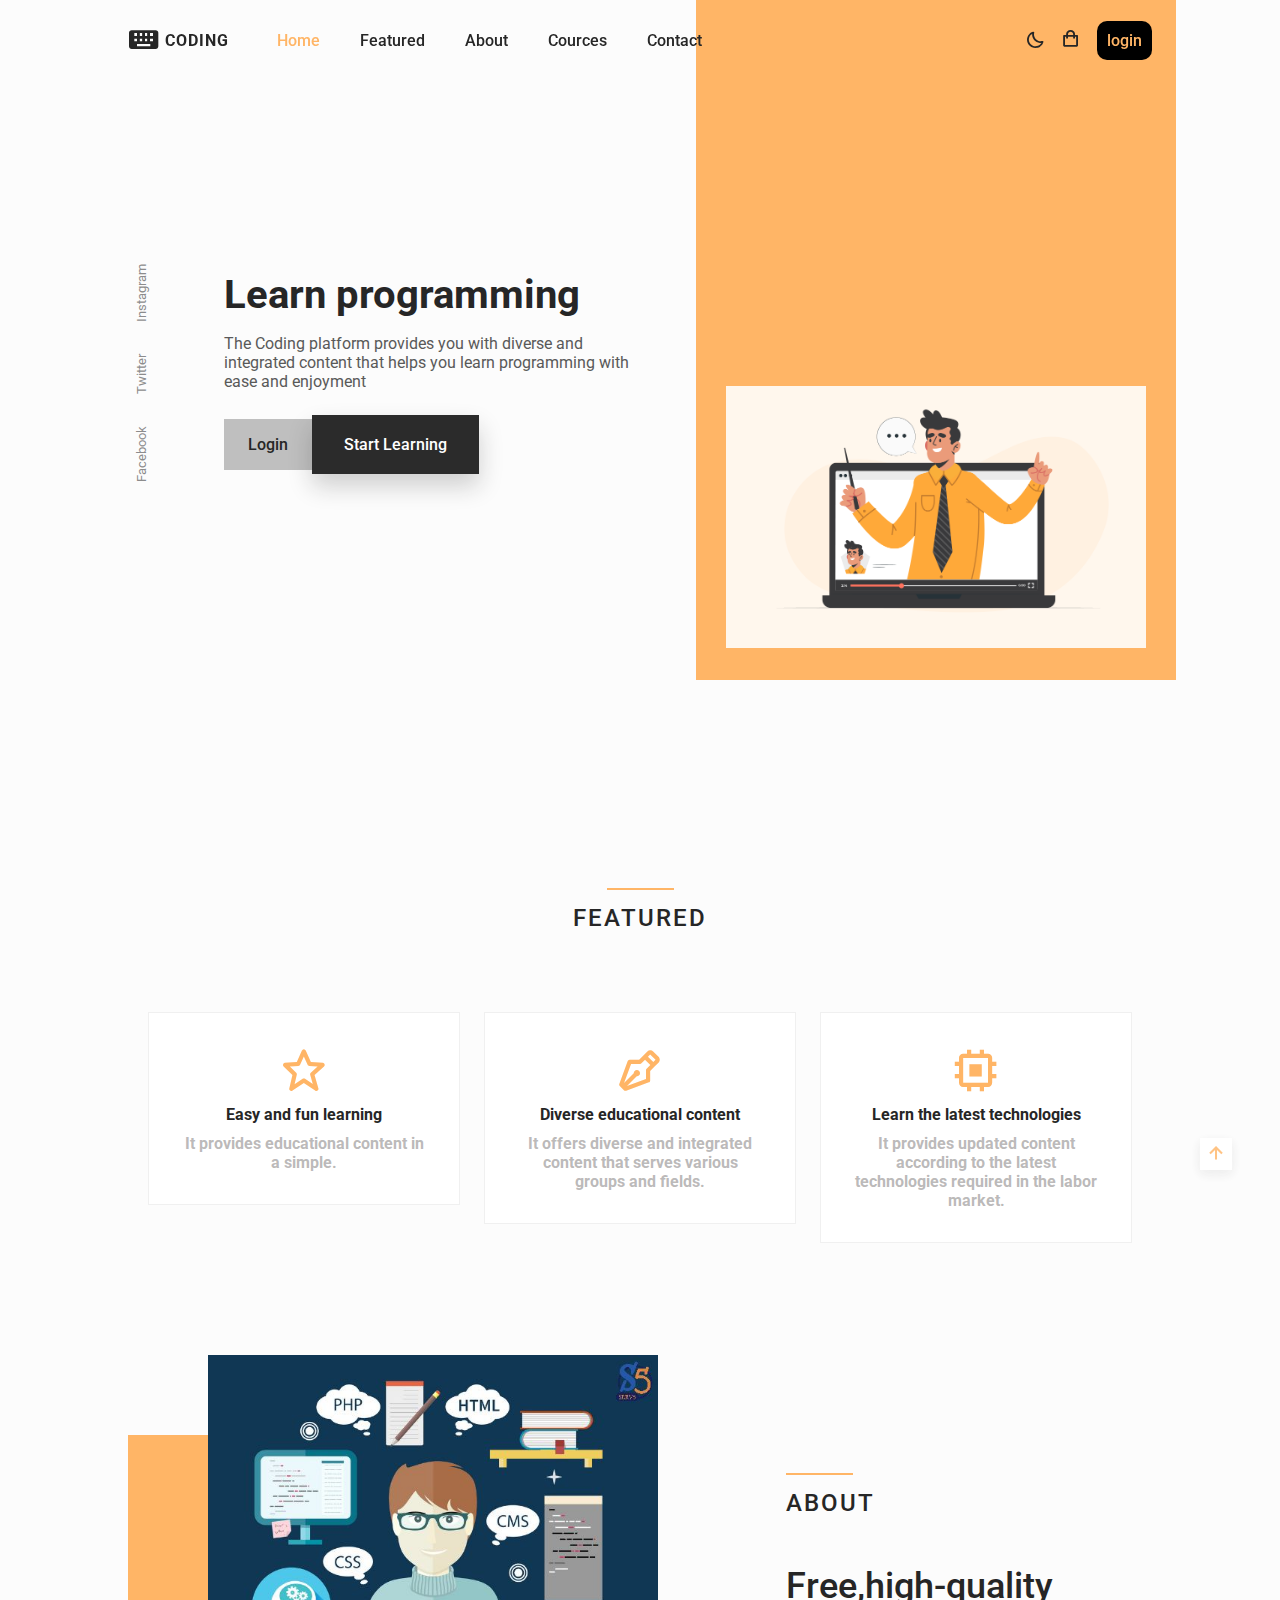
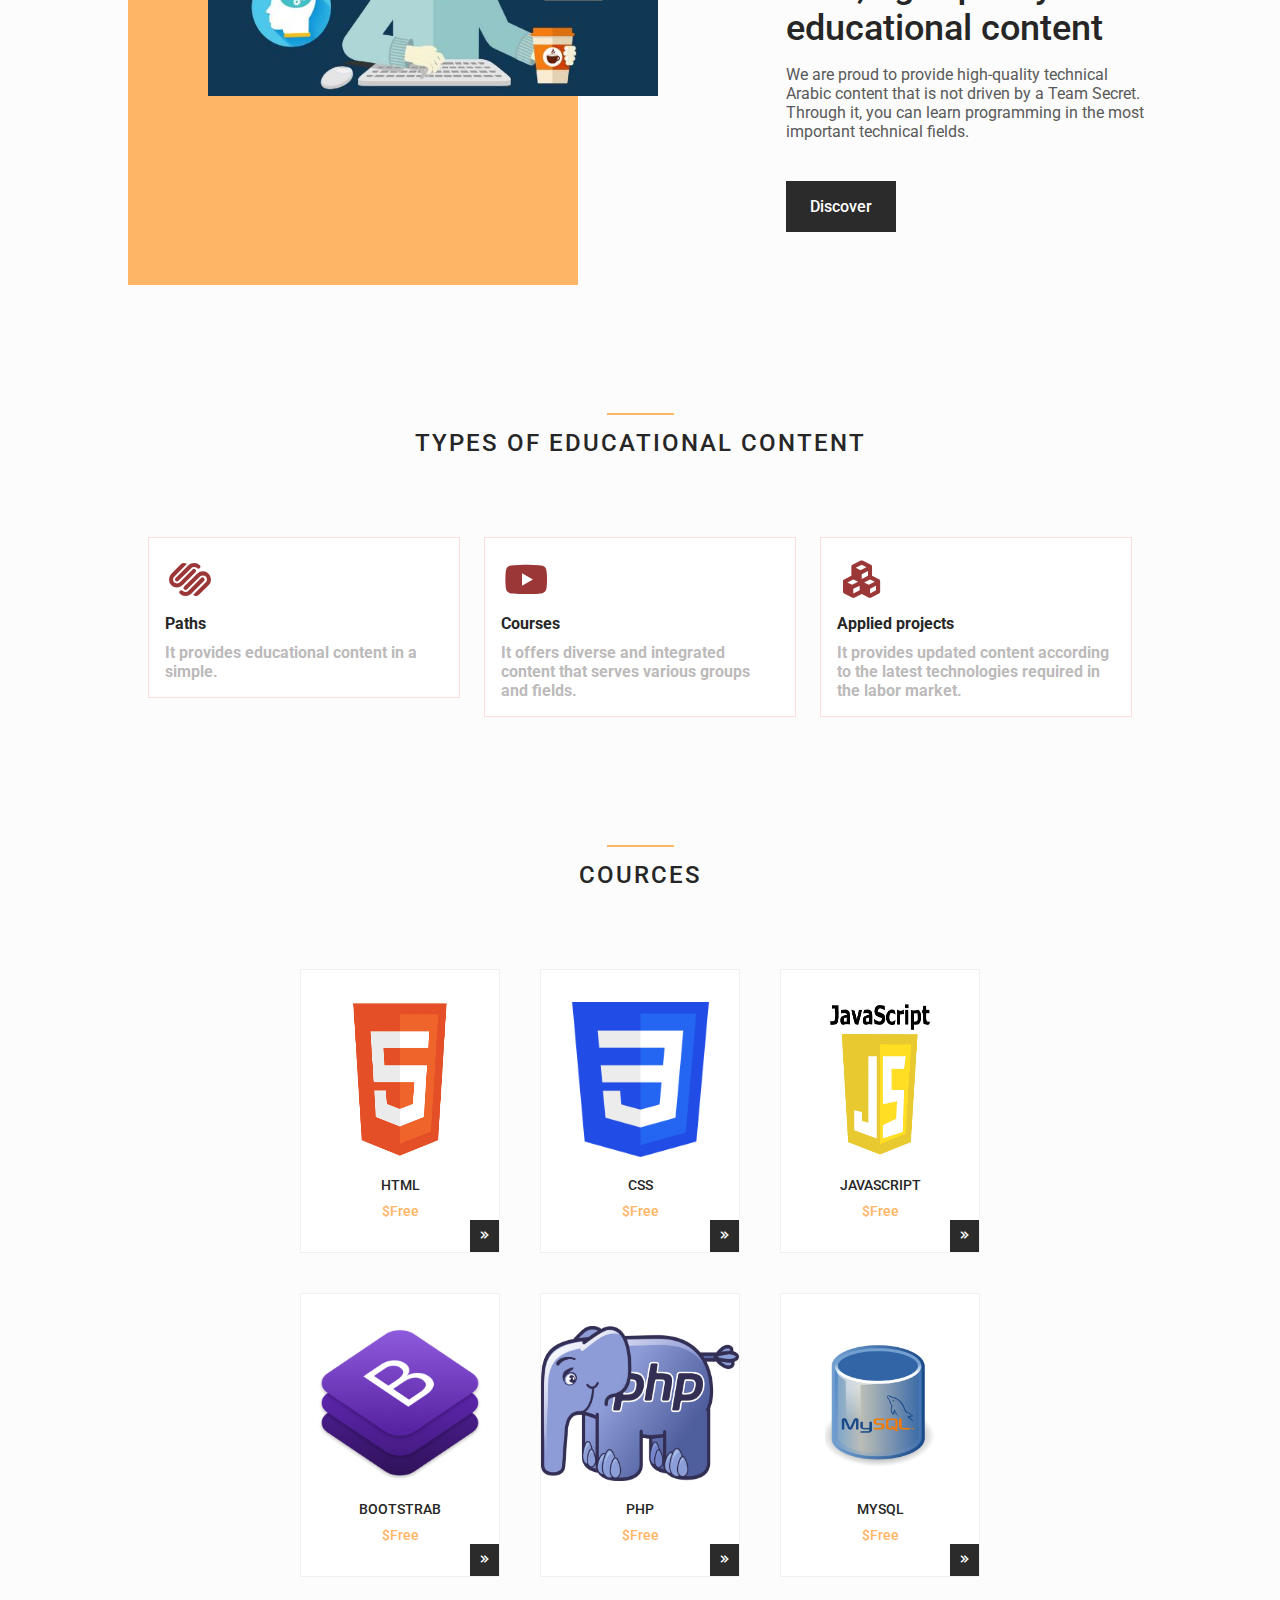
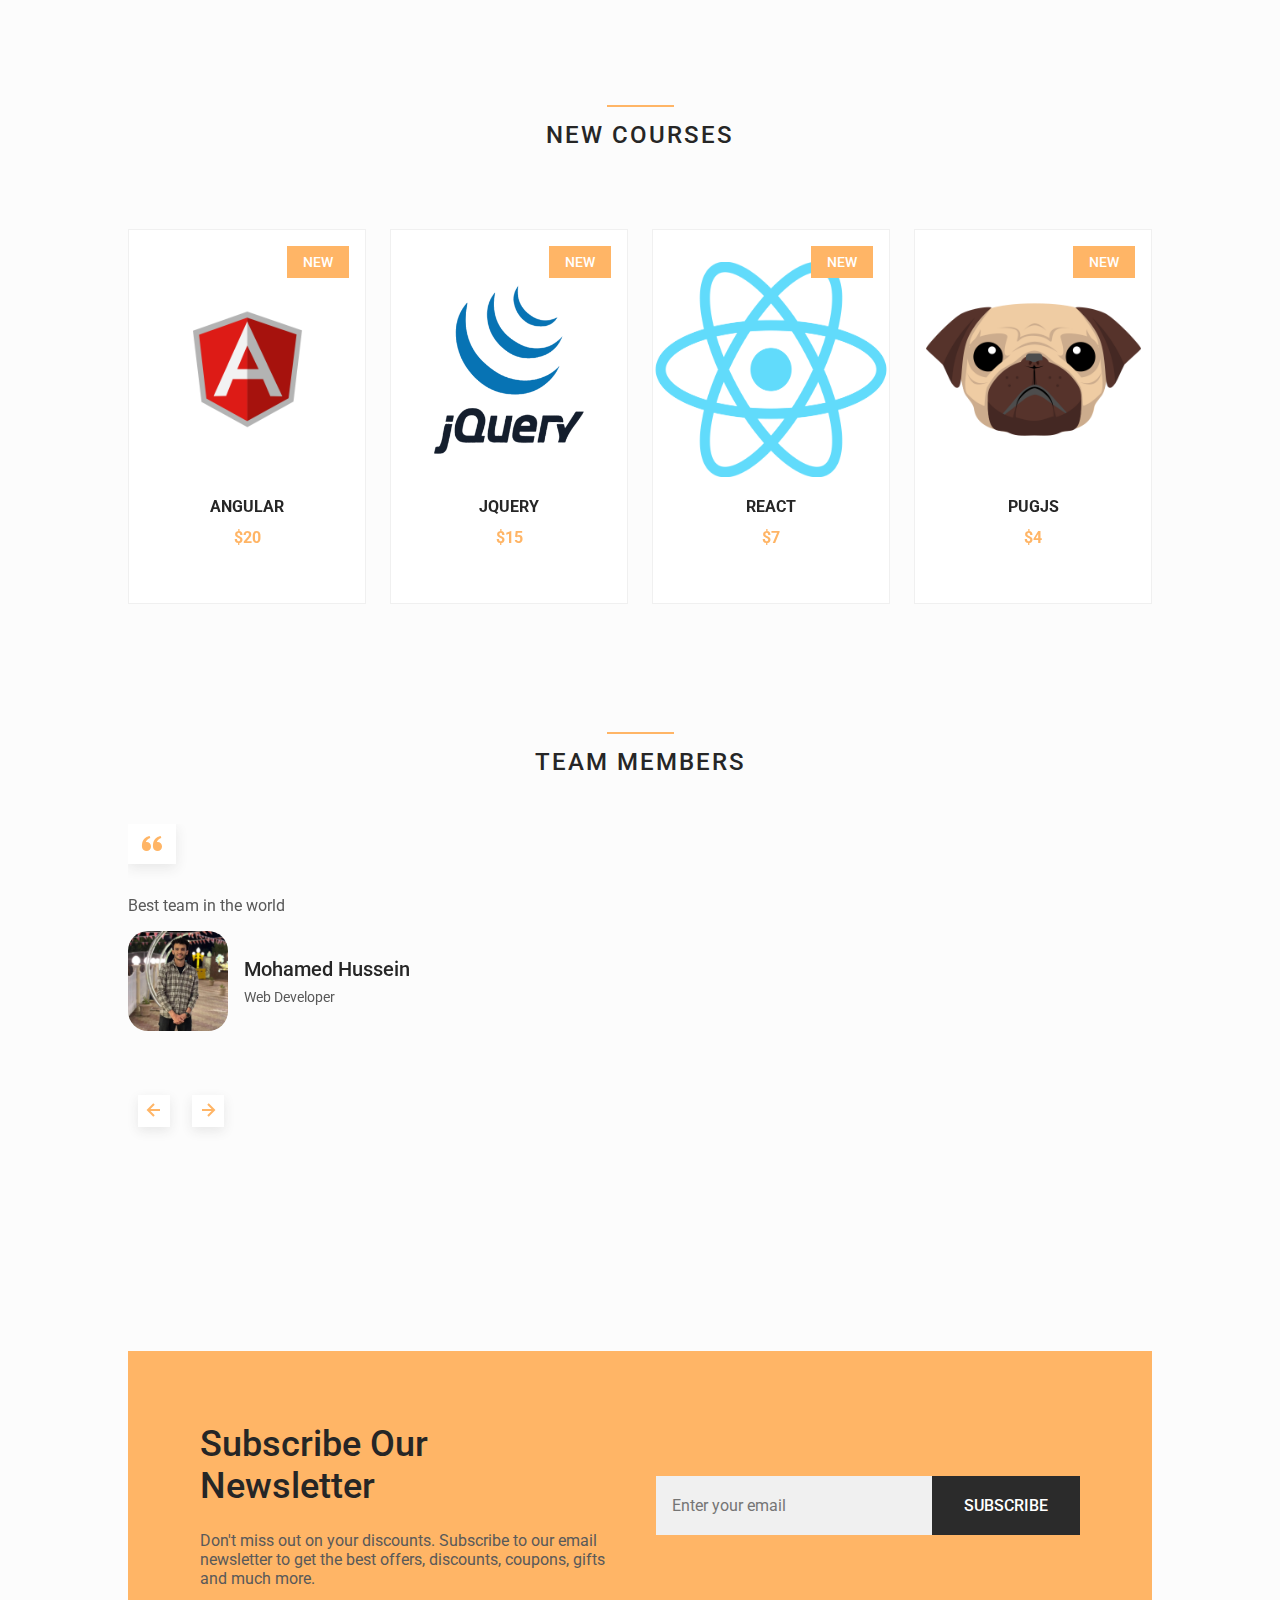
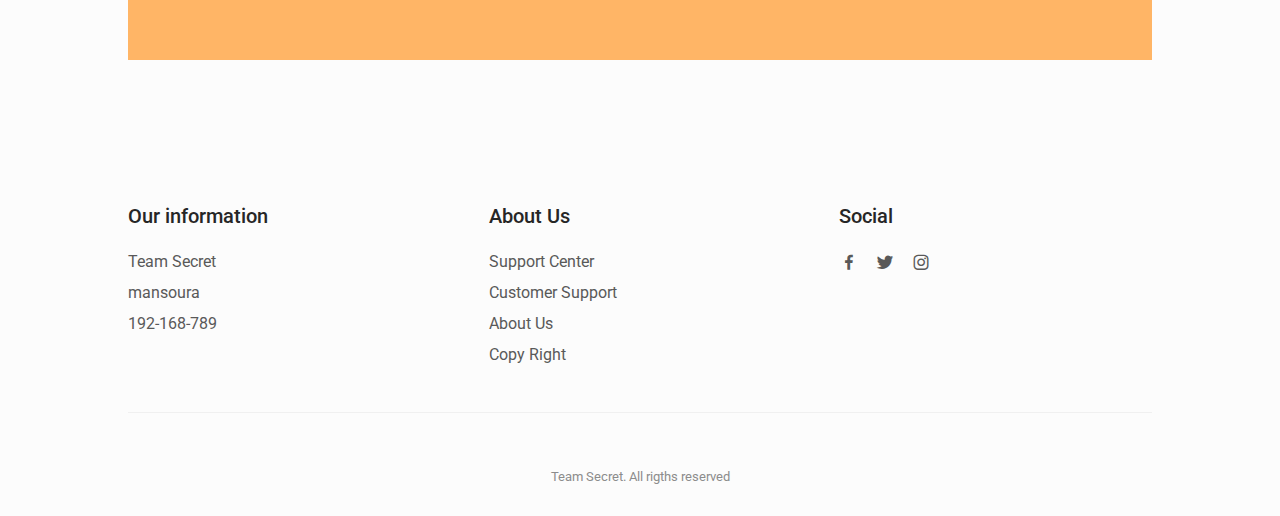
<file: index.html>
<!DOCTYPE html>
    <html lang="en">
    <head>
        <meta charset="UTF-8">
        <meta name="viewport" content="width=device-width, initial-scale=1.0">

        <!--=============== FAVICON ===============-->
        <link rel="shortcut icon" href="assets/img/logo.png" type="image/x-icon">

        <!--=============== BOXICONS ===============-->
        <link rel="stylesheet" href="https://cdn.jsdelivr.net/npm/boxicons@latest/css/boxicons.min.css">

        <!--=============== SWIPER CSS ===============--> 
        <link rel="stylesheet" href="assets/css/swiper-bundle.min.css">

        <!--=============== CSS ===============-->
        <link rel="stylesheet" href="assets/css/styles.css">

        <title>Coding</title>
    </head>
    <body>
        <!--==================== HEADER ====================-->
        <header class="header" id="header">
            <nav class="nav container">
                <a href="#" class="nav__logo">
                    <i class='bx bxs-keyboard nav__logo-icon'></i> Coding
                </a>

                <div class="nav__menu" id="nav-menu">
                    <ul class="nav__list">
                        <li class="nav__item">
                            <a href="#home" class="nav__link active-link">Home</a>
                        </li>
                        <li class="nav__item">
                            <a href="#featured" class="nav__link">Featured</a>
                        </li>
                        <li class="nav__item">
                            <a href="#about" class="nav__link">About</a>
                        </li>
                        <li class="nav__item">
                            <a href="#course" class="nav__link">Cources</a>
                        </li>
                        <li class="nav__item">
                            <a href="#contact" class="nav__link">Contact</a>
                        </li>
                    </ul>

                    <div class="nav__close" id="nav-close">
                        <i class='bx bx-x' ></i>
                    </div>
                </div>

                <div class="nav__btns">
                    <!-- Theme change button -->
                    <i class='bx bx-moon change-theme' id="theme-button"></i>

                    <div class="nav__shop" id="cart-shop">
                        <i class='bx bx-shopping-bag' ></i>
                    </div>
 
                    <div class="nan__login">
                        <a href="pages/index.html">
                            <button class="nav_btn">login</button>
                        </a>                       
                    </div>

                    <div class="nav__toggle" id="nav-toggle">
                        <i class='bx bx-grid-alt' ></i>
                    </div>
                </div>
            </nav>
        </header>

        <!--==================== CART ====================-->
        <div class="cart" id="cart">
            <i class='bx bx-x cart__close' id="cart-close"></i>

            <h2 class="cart__title-center">My Cources</h2>

            <div class="cart__container">
                <article class="cart__card">
                    <div class="cart__box">
                        <img src="assets/img/react.png" alt="" class="cart__img">
                    </div>
                    <div class="cart__details">
                        <h3 class="cart__title">React</h3>
                        <span class="cart__price">$7</span>
                        <div class="cart__amount">
                        </div>
                    </div>
                </article>
                
                <article class="cart__card">
                    <div class="cart__box">
                        <img src="assets/img/angular.png" alt="" class="cart__img">
                    </div>

                    <div class="cart__details">
                        <h3 class="cart__title">Angular</h3>
                        <span class="cart__price">$20</span>
                        <div class="cart__amount">
                        </div>
                    </div>
                </article>

                <article class="cart__card">
                    <div class="cart__box">
                        <img src="assets/img/pugjs.png" alt="" class="cart__img">
                    </div>

                    <div class="cart__details">
                        <h3 class="cart__title">pugjs</h3>
                        <span class="cart__price">$4</span>
                        <div class="cart__amount">
                    </div>
                </article>
            </div>

            <div class="cart__prices">
                <span class="cart__prices-item">3 items</span>
                <span class="cart__prices-total">$31</span>
            </div>
        </div>

        <!--==================== MAIN ====================-->
        <main class="main">
            <!--==================== HOME ====================-->
            <section class="home" id="home">
                <div class="home__container container grid">

                    <div class="home__img-bg">
                        <img src="assets/img/إنشاء-منصة-للتعليم-عن-بعد.png" alt="" class="home__img">
                    </div>
    
                    <div class="home__social">
                        <a href="https://www.facebook.com/" target="_blank" class="home__social-link">
                            Facebook
                        </a>
                        <a href="https://twitter.com/" target="_blank" class="home__social-link">
                            Twitter
                        </a>
                        <a href="https://www.instagram.com/" target="_blank" class="home__social-link">
                            Instagram
                        </a>
                    </div>
    
                    <div class="home__data">
                        <h1 class="home__title">Learn programming
                        </h1>
                        <p class="home__description">
                            The Coding platform provides you with diverse and integrated content that helps you learn programming with ease and enjoyment
                        </p>

                        <div class="home__btns">
                            <a href="pages/index.html" class="button button--gray button--small">
                                Login
                            </a>
                            <button class="button home__button">Start Learning</button>
                        </div>
                    </div>
                </div>
            </section>

            <!--==================== FEATURED ====================-->
            <section class="featured section container" id="featured">
                <h2 class="section__title">
                    Featured
                </h2>

                <div class="featured__container grid">
                    <article class="featured__card">
                        <div class="featured__data">
                            <i class='bx bx-star icon'></i>
                            <h3 class="featured__title">Easy and fun learning</h3>
                            <span class="featured__des">It provides educational content in a simple.
                            </span>
                        </div>
                    </article>
                    <article class="featured__card">
                        <div class="featured__data">
                            <i class='bx bx-pen icon'></i>
                            <h3 class="featured__title">Diverse educational content</h3>
                            <span class="featured__des">It offers diverse and integrated content that serves various groups and fields.
                            </span>
                        </div>
                    </article>
                    <article class="featured__card">
                        <div class="featured__data">
                            <i class='bx bx-chip icon'></i>
                            <h3 class="featured__title">Learn the latest technologies</h3>
                            <span class="featured__des">It provides updated content according to the latest technologies required in the labor market.</span>
                        </div>
                    </article>
                </div>
            </section>

            <!--==================== About ====================-->

            <section class="story section container" id="about">
                <div class="story__container grid">
                    <div class="story__data">
                        <h2 class="section__title story__section-title">
                            About
                        </h2>
    
                        <h1 class="story__title">
                            Free,high-quality educational content
                        </h1>
    
                        <p class="story__description">
                            We are proud to provide high-quality technical Arabic content that is not driven by a Team Secret.
                            Through it, you can learn programming in the most important technical fields.
                        </p>
    
                        <a href="#" class="button button--small">Discover</a>
                    </div>

                    <div class="story__images">
                        <img src="assets/img/about-image.jpg" alt="" class="story__img">
                        <div class="story__square"></div>
                    </div>
                </div>
            </section>

                        <!--==================== Types of cources ====================-->
                        <section class="type section container" id="type">
                            <h2 class="section__title">
                                Types of educational content
                            </h2>
            
                            <div class="type__container grid">
                                <article class="type__card">
                                    <div class="type__data">
                                        <i class='bx bxl-squarespace icon'></i>
                                        <h3 class="type__title">Paths</h3>
                                        <span class="type__des">It provides educational content in a simple.
                                        </span>
                                    </div>
                                </article>
                                <article class="type__card">
                                    <div class="type__data">
                                        <i class='bx bxl-youtube icon'></i>
                                        <h3 class="type__title">Courses</h3>
                                        <span class="type__des">It offers diverse and integrated content that serves various groups and fields.
                                        </span>
                                    </div>
                                </article>
                                <article class="type__card">
                                    <div class="type__data">
                                        <i class='bx bxs-component icon'></i>
                                        <h3 class="type__title">Applied projects</h3>
                                        <span class="type__des">It provides updated content according to the latest technologies required in the labor market.</span>
                                    </div>
                                </article>
                            </div>
                        </section>
            

            <!--==================== cources ====================-->
            <section class="course section container " id="course">
                <h2 class="section__title">
                    Cources
                </h2>

                <div class="course__container grid">
                    <article class="course__card">
                        <img src="assets/img/HTML.png" alt="" class="course__img">
                        <h3 class="course__title">HTML</h3>
                        <span class="course__price">$Free</span>
                        <button class="course__button">
                            <a target="_blank" href="cources.html"><i class='bx bx-chevrons-right'></i></i></a>
                        </button>
                    </article>

                    <article class="course__card">
                        <img src="assets/img/CSS.png" alt="" class="course__img">
                        <h3 class="course__title">CSS</h3>
                        <span class="course__price">$Free</span>
                        <button class="course__button">
                            <a target="_blank" href="cources.html"><i class='bx bx-chevrons-right'></i></i></a>
                        </button>
                    </article>

                    <article class="course__card">
                        <img src="assets/img/js.png" alt="" class="course__img">
                        <h3 class="course__title">javaScript</h3>
                        <span class="course__price">$Free</span>
                        <button class="course__button">
                            <a target="_blank" href="cources.html"><i class='bx bx-chevrons-right'></i></i></a>
                        </button>
                    </article>

                    <article class="course__card">
                        <img src="assets/img/bootstrap.png" alt="" class="course__img">

                        <h3 class="course__title">Bootstrab</h3>
                        <span class="course__price">$Free</span>

                        <button class="course__button">
                            <a target="_blank" href="cources.html"><i class='bx bx-chevrons-right'></i></i></a>
                        </button>
                    </article>

                    <article class="course__card">
                        <img src="assets/img/php.png" alt="" class="course__img">

                        <h3 class="course__title">PHP</h3>
                        <span class="course__price">$Free</span>

                        <button class="course__button">
                            <a target="_blank" href="cources.html"><i class='bx bx-chevrons-right'></i></i></a>
                        </button>
                    </article>

                    <article class="course__card">
                        <img src="assets/img/sql.png" alt="" class="course__img">

                        <h3 class="course__title">MySql</h3>
                        <span class="course__price">$Free</span>

                        <button class="course__button">
                            <a target="_blank" href="cources.html"><i class='bx bx-chevrons-right'></i></i></a>
                        </button>
                    </article>
                </div>
            </section>

            <!--==================== NEW ====================-->
            <section class="new section container" id="new">
                <h2 class="section__title">
                    New courses
                </h2>              
                <div class="new__container">
                    <div class="swiper new-swiper">
                        <div class="swiper-wrapper">
                            
                            <article class="new__card swiper-slide">
                                <span class="new__tag">New</span>       
                                <img src="assets/img/angular.png" alt="" class="new__img">       
                                <div class="new__data">
                                    <h3 class="new__title">Angular</h3>
                                    <span class="new__price">$20</span>
                                </div>        
                                <button class="button new__button">ADD TO CART</button>
                            </article>

                            <article class="new__card swiper-slide">
                                <span class="new__tag">New</span>       
                                <img src="assets/img/jquery.png" alt="" class="new__img">       
                                <div class="new__data">
                                    <h3 class="new__title">jquery</h3>
                                    <span class="new__price">$15</span>
                                </div>       
                                <button class="button new__button">ADD TO CART</button>
                            </article>

                            <article class="new__card swiper-slide">
                                <span class="new__tag">New</span>
                                <img src="assets/img/react.png" alt="" class="new__img">
                                <div class="new__data">
                                    <h3 class="new__title">React</h3>
                                    <span class="new__price">$7</span>
                                </div>
                                <button class="button new__button">ADD TO CART</button>
                            </article>

                            <article class="new__card swiper-slide">
                                <span class="new__tag">New</span>
                                <img src="assets/img/pugjs.png" alt="" class="new__img">
                                <div class="new__data">
                                    <h3 class="new__title">pugjs</h3>
                                    <span class="new__price">$4</span>
                                </div>
                                <button class="button new__button">ADD TO CART</button>
                            </article>  

                        </div>
                    </div>
                </div>
            </section>

                        <!--==================== team member ====================-->
                        <section class="testimonial section container">
                            <h2 class="section__title">
                                Team Members
                            </h2>
                            <div class="testimonial__container grid">
                                <div class="swiper testimonial-swiper">
                                    <div class="swiper-wrapper">
                                        <div class="testimonial__card swiper-slide">
                                            <div class="testimonial__quote">
                                                <i class='bx bxs-quote-alt-left' ></i>
                                            </div>
                                            <p class="testimonial__description">
                                                Best team in the world
                                            </p>       
                                            <div class="testimonial__perfil">
                                                <img src="assets/img/mohamed.jpg" alt="" class="testimonial__perfil-img">
                                                <div class="testimonial__perfil-data">
                                                    <span class="testimonial__perfil-name">Mohamed Hussein</span>
                                                    <span class="testimonial__perfil-detail">Web Developer</span>
                                                </div>
                                            </div>
                                        </div>
                                        <div class="testimonial__card swiper-slide">
                                            <div class="testimonial__quote">
                                                <i class='bx bxs-quote-alt-left' ></i>
                                            </div>
                                            <p class="testimonial__description">
                                                Team Secret
                                            </p>       
                                            <div class="testimonial__perfil">
                                                <img src="assets/img/rezk.jpg" alt="" class="testimonial__perfil-img">
                                                <div class="testimonial__perfil-data">
                                                    <span class="testimonial__perfil-name">Ahmed Rezk</span>
                                                    <span class="testimonial__perfil-detail">Web Developer</span>
                                                </div>
                                            </div>
                                        </div>
                                        <div class="testimonial__card swiper-slide">
                                            <div class="testimonial__quote">
                                                <i class='bx bxs-quote-alt-left' ></i>
                                            </div>
                                            <p class="testimonial__description">
                                                Best team in the world
                                            </p>       
                                            <div class="testimonial__perfil">
                                                <img src="assets/img/baligh.jpg" alt="" class="testimonial__perfil-img">
                                                <div class="testimonial__perfil-data">
                                                    <span class="testimonial__perfil-name">Mahmoud Baligh</span>
                                                    <span class="testimonial__perfil-detail">Web Developer</span>
                                                </div>
                                            </div>
                                        </div>
                                        <div class="testimonial__card swiper-slide">
                                            <div class="testimonial__quote">
                                                <i class='bx bxs-quote-alt-left' ></i>
                                            </div>
                                            <p class="testimonial__description">
                                                Team Secret
                                            </p>       
                                            <div class="testimonial__perfil">
                                                <img src="assets/img/ehab.jpg" alt="" class="testimonial__perfil-img">
                                                <div class="testimonial__perfil-data">
                                                    <span class="testimonial__perfil-name">Mahmoud Ehab</span>
                                                    <span class="testimonial__perfil-detail">Web Developer</span>
                                                </div>
                                            </div>
                                        </div>
                                    </div>
                                    
                                    <div class="swiper-button-next">
                                        <i class='bx bx-right-arrow-alt' ></i>
                                    </div>
                                    <div class="swiper-button-prev">
                                        <i class='bx bx-left-arrow-alt' ></i>
                                    </div>
                                </div>
                            </div>
                        </section>

            <!--==================== NEWSLETTER ====================-->
            <section class="newsletter section container">
                <div class="newsletter__bg grid">
                    <div>
                        <h2 class="newsletter__title">Subscribe Our <br> Newsletter</h2>
                        <p class="newsletter__description">
                            Don't miss out on your discounts. Subscribe to our email 
                            newsletter to get the best offers, discounts, coupons, 
                            gifts and much more.
                        </p>
                    </div>

                    <form action="" class="newsletter__subscribe">
                        <input type="email" placeholder="Enter your email" class="newsletter__input">
                        <button class="button">
                            SUBSCRIBE
                        </button>
                    </form>
                </div>
            </section>
        </main>

        <!--==================== FOOTER ====================-->
        <footer class="footer section" id="contact">
            <div class="footer__container container grid">
                <div class="footer__content">
                    <h3 class="footer__title">Our information</h3>

                    <ul class="footer__list">
                        <li> Team Secret</li>
                        <li> mansoura</li>
                        <li>192-168-789</li>
                    </ul>
                </div>
                <div class="footer__content">
                    <h3 class="footer__title">About Us</h3>

                    <ul class="footer__links">
                        <li>
                            <a href="#" class="footer__link">Support Center</a>
                        </li>
                        <li>
                            <a href="#" class="footer__link">Customer Support</a>
                        </li>
                        <li>
                            <a href="#" class="footer__link">About Us</a>
                        </li>
                        <li>
                            <a href="#" class="footer__link">Copy Right</a>
                        </li>
                    </ul>
                </div>

                <div class="footer__content">
                    <h3 class="footer__title">Social</h3>
                    <ul class="footer__social">
                        <a href="https://www.facebook.com/" target="_blank" class="footer__social-link">
                            <i class='bx bxl-facebook'></i>
                        </a>

                        <a href="https://twitter.com/" target="_blank" class="footer__social-link">
                            <i class='bx bxl-twitter' ></i>
                        </a>

                        <a href="https://www.instagram.com/" target="_blank" class="footer__social-link">
                            <i class='bx bxl-instagram' ></i>
                        </a>
                    </ul>
                </div>
            </div>
            <span class="footer__copy">Team Secret. All rigths reserved</span>
        </footer>

        <!--=============== SCROLL UP ===============-->
        <a href="#" class="scrollup" id="scroll-up"> 
            <i class='bx bx-up-arrow-alt scrollup__icon' ></i>
        </a>

        <!--=============== SWIPER JS ===============-->
        <script src="assets/js/swiper-bundle.min.js"></script>

        <!--=============== MAIN JS ===============-->
        <script src="assets/js/main.js"></script>
    </body>
</html>
</file>
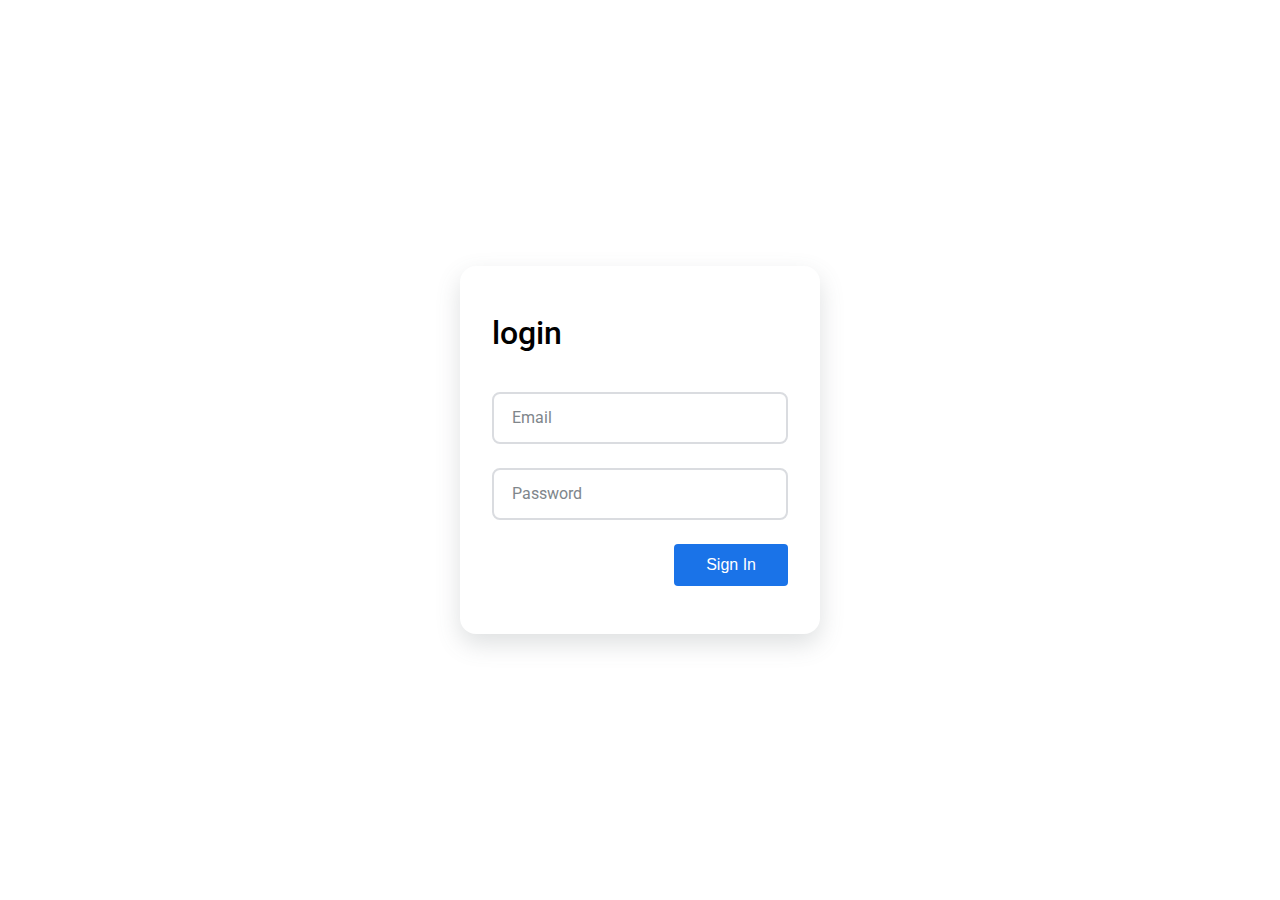
<file: pages/index.html>
<!DOCTYPE html>
<html lang="en">
    <head>
        <meta charset="UTF-8">
        <meta name="viewport" content="width=device-width, initial-scale=1.0">

        <!--===== CSS =====-->
        <link rel="stylesheet" href="assets/css/styles.css">

        <title>Login</title>
    </head>
    <body>
        <div class="l-form">
            <form action="" class="form">
                <h1 class="form__title">login</h1>

                <div class="form__div">
                    <input type="text" class="form__input" placeholder=" ">
                    <label for="" class="form__label">Email</label>
                </div>

                <div class="form__div">
                    <input type="password" class="form__input" placeholder=" ">
                    <label for="" class="form__label">Password</label>
                </div>

                <input type="submit" class="form__button" value="Sign In">
            </form>
        </div>
    </body>
</html>
</file>
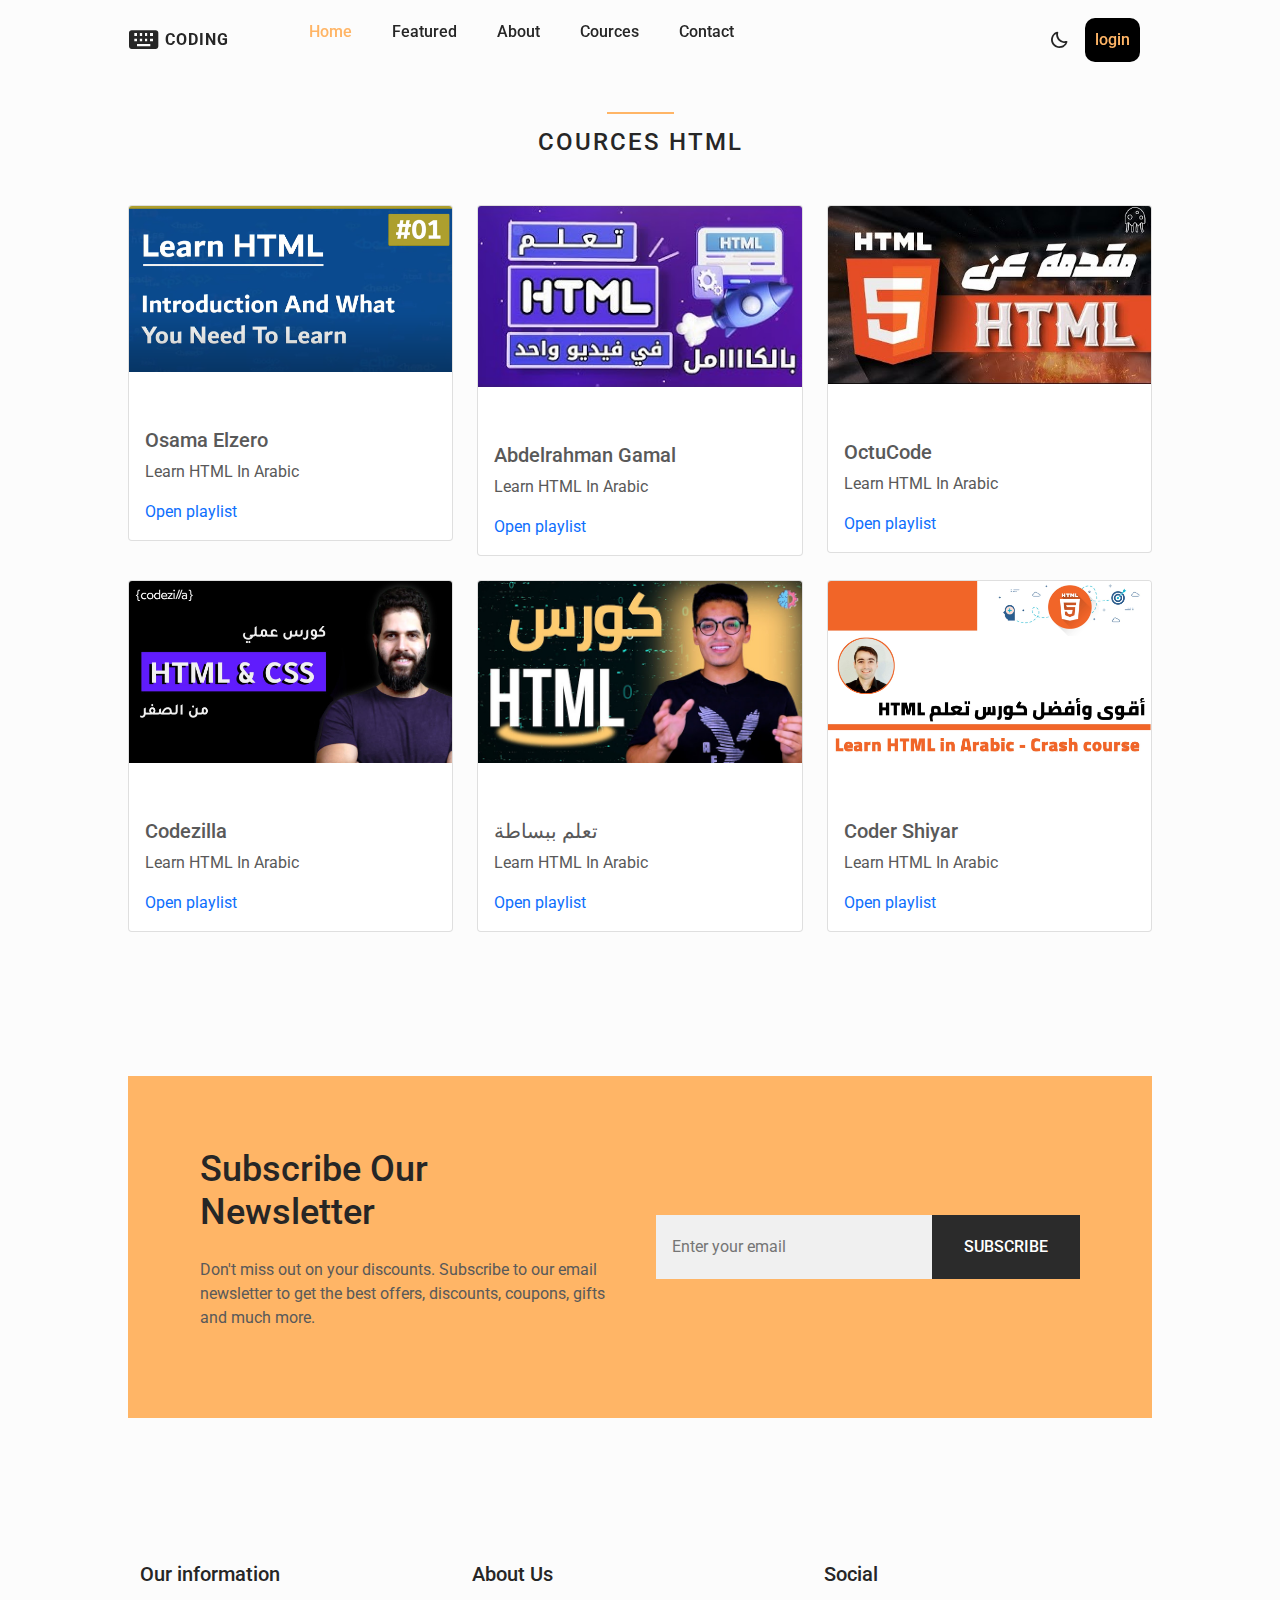
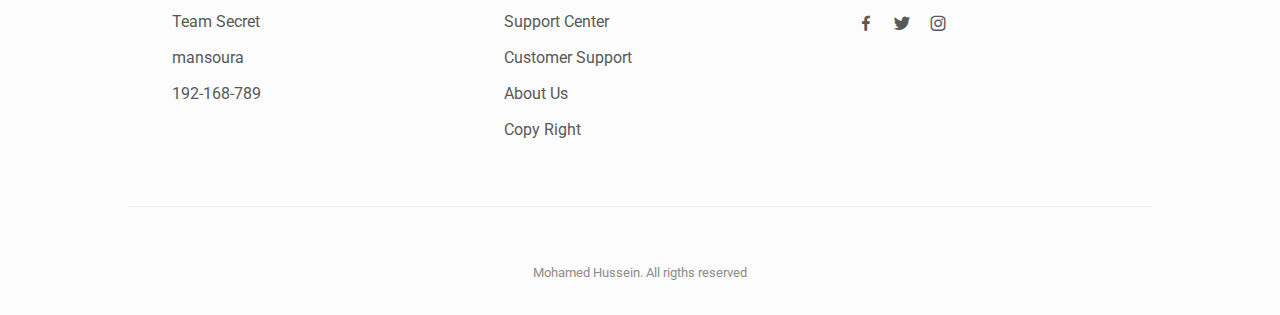
<file: cources.html>
<!DOCTYPE html>
    <html lang="en">
    <head>
        <meta charset="UTF-8">
        <meta name="viewport" content="width=device-width, initial-scale=1.0">

        <!--=============== FAVICON ===============-->
        <link rel="shortcut icon" href="assets/img/favicon.png" type="image/x-icon">

        <!--=============== BOXICONS ===============-->
        <link rel="stylesheet" href="https://cdn.jsdelivr.net/npm/boxicons@latest/css/boxicons.min.css">

        <!-- bootstrap -->
        <link rel="stylesheet" href="assets/css/bootstrap.css">

        <!--=============== CSS ===============-->
        <link rel="stylesheet" href="assets/css/styles.css">
        <title>HTml</title>
    </head>
    <body>
        <!--==================== HEADER ====================-->
        <header class="header" id="header">
            <nav class="nav container">
                <a href="#" class="nav__logo">
                    <i class='bx bxs-keyboard nav__logo-icon'></i> Coding
                </a>
                <div class="nav__menu" id="nav-menu">
                    <ul class="nav__list">
                        <li class="nav__item">
                            <a href="index.html" class="nav__link active-link">Home</a>
                        </li>
                        <li class="nav__item">
                            <a href="index.html" class="nav__link">Featured</a>
                        </li>
                        <li class="nav__item">
                            <a href="index.html" class="nav__link">About</a>
                        </li>
                        <li class="nav__item">
                            <a href="#" class="nav__link">Cources</a>
                        </li>
                        <li class="nav__item">
                            <a href="index.html" class="nav__link">Contact</a>
                        </li>
                    </ul>

                    <div class="nav__close" id="nav-close">
                        <i class='bx bx-x'></i>
                    </div>
                </div>

                <div class="nav__btns">
                    <!-- Theme change button -->
                    <i class='bx bx-moon change-theme' id="theme-button"></i>

                    <div class="nan__login">
                        <a href="pages/index.html">
                            <button class="nav_btn">login</button>
                        </a>                       
                    </div> 
                    <div class="nav__toggle" id="nav-toggle">
                        <i class='bx bx-grid-alt' ></i>
                    </div>
                </div>
            </nav>
        </header>  

        <!-- cources html -->
        
        <section class="course section container" id="cources">
            <h2 class="section__title">
                Cources HTML
            </h2>
            <div class="row row-cols-1 row-cols-md-3 g-4">
                <div class="col">
                  <div class="card">
                    <img src="assets/img/html/elzero.PNG" class="card-img-top" alt="">
                    <div class="card-body">
                      <h5 class="card-title">Osama Elzero</h5>
                      <p>Learn HTML In Arabic</p>
                      <a target="_blank" href="https://www.youtube.com/playlist?list=PLDoPjvoNmBAw_t_XWUFbBX-c9MafPk9ji">Open playlist</a>
                    </div>
                  </div>
                </div>
                <div class="col">
                  <div class="card">
                    <img src="assets/img/html/abdo.jpg" class="card-img-top" alt="">
                    <div class="card-body">
                      <h5 class="card-title">Abdelrahman Gamal</h5>
                      <p class="card-text">Learn HTML In Arabic</p>
                      <a target="_blank" href="">Open playlist</a>
                    </div>
                  </div>
                </div>
                <div class="col">
                  <div class="card">
                    <img src="assets/img/html/uctocode.jpg" class="card-img-top" alt="">
                    <div class="card-body">
                      <h5 class="card-title">OctuCode</h5>
                      <p class="card-text">Learn HTML In Arabic</p>
                      <a target="_blank" href="https://youtube.com/playlist?list=PLoP3S2S1qTfCVIETOGwaK3lyaL3UKu403&si=QLQA9JBEHKCwIUDc">Open playlist</a>
                    </div>
                  </div>
                </div>
                <div class="col">
                  <div class="card">
                    <img src="assets/img/html/codezillajpg.jpg" class="card-img-top" alt="">
                    <div class="card-body">
                      <h5 class="card-title">Codezilla</h5>
                      <p class="card-text">Learn HTML In Arabic</p>
                      <a target="_blank" href="https://youtu.be/aHzw_8wWl48?si=ss5rw-YHc5vnMfKn">Open playlist</a>
                    </div>
                  </div>
                </div>
                <div class="col">
                  <div class="card">
                    <img src="assets/img/html/learneasy.jpg" class="card-img-top" alt="">
                    <div class="card-body">
                      <h5 class="card-title">تعلم ببساطة</h5>
                      <p class="card-text">Learn HTML In Arabic</p>
                      <a target="_blank" href="https://www.youtube.com/playlist?list=PL8DDsWuvM_EXw2zRpz-DbBHSTtgX8NJGZ">Open playlist</a>
                    </div>
                  </div>
                </div>
                <div class="col">
                  <div class="card">
                    <img src="assets/img/html/coder.jpg" class="card-img-top" alt="">
                    <div class="card-body">
                      <h5 class="card-title">Coder Shiyar</h5>
                      <p class="card-text">Learn HTML In Arabic</p>
                      <a target="_blank" href="https://youtube.com/playlist?list=PLMTdZ61eBnyrnapIyOphXAkIcR5DDOGkz&si=2w7y2JWjEB8RXMmu">Open playlist</a>
                    </div>
                  </div>
                </div>
              </div>
        </section>
                    <!--==================== NEWSLETTER ====================-->
                    <section class="newsletter section container">
                        <div class="newsletter__bg grid">
                            <div>
                                <h2 class="newsletter__title">Subscribe Our <br> Newsletter</h2>
                                <p class="newsletter__description">
                                    Don't miss out on your discounts. Subscribe to our email 
                                    newsletter to get the best offers, discounts, coupons, 
                                    gifts and much more.
                                </p>
                            </div>
        
                            <form action="" class="newsletter__subscribe">
                                <input type="email" placeholder="Enter your email" class="newsletter__input">
                                <button class="button">
                                    SUBSCRIBE
                                </button>
                            </form>
                        </div>
                    </section>
                </main>
        
                <!--==================== FOOTER ====================-->
                <footer class="footer section">
                    <div class="footer__container container grid">
                        <div class="footer__content">
                            <h3 class="footer__title">Our information</h3>
        
                            <ul class="footer__list">
                                <li> Team Secret</li>
                                <li> mansoura</li>
                                <li>192-168-789</li>
                            </ul>
                        </div>
                        <div class="footer__content">
                            <h3 class="footer__title">About Us</h3>
        
                            <ul class="footer__links">
                                <li>
                                    <a href="#" class="footer__link">Support Center</a>
                                </li>
                                <li>
                                    <a href="#" class="footer__link">Customer Support</a>
                                </li>
                                <li>
                                    <a href="#" class="footer__link">About Us</a>
                                </li>
                                <li>
                                    <a href="#" class="footer__link">Copy Right</a>
                                </li>
                            </ul>
                        </div>
        
                        <div class="footer__content">
                            <h3 class="footer__title">Social</h3>
                            <ul class="footer__social">
                                <a href="https://www.facebook.com/" target="_blank" class="footer__social-link">
                                    <i class='bx bxl-facebook'></i>
                                </a>
        
                                <a href="https://twitter.com/" target="_blank" class="footer__social-link">
                                    <i class='bx bxl-twitter' ></i>
                                </a>
        
                                <a href="https://www.instagram.com/" target="_blank" class="footer__social-link">
                                    <i class='bx bxl-instagram' ></i>
                                </a>
                            </ul>
                        </div>
                    </div>
        
                    <span class="footer__copy">Mohamed Hussein. All rigths reserved</span>
                </footer>
                <!--=============== MAIN JS ===============-->
                <script src="assets/js/bootstrap.js"></script>
                <script src="assets/js/main.js"></script>
    </body>
    </html>
</file>
<file: assets/css/styles.css>
/*=============== GOOGLE FONTS ===============*/
@import url("https://fonts.googleapis.com/css2?family=Roboto:wght@400;500;700&display=swap");

/*=============== VARIABLES CSS ===============*/
:root {
  --header-height: 3.5rem;
  /*========== Colors ==========*/
  --first-color: hsl(31, 100%, 70%);
  --button-color: hsl(0, 0%, 17%);
  --button-color-alt: hsl(0, 0%, 21%);
  --title-color: hsl(0, 0%, 15%);
  --text-color: hsl(0, 0%, 35%);
  --text-color-light: hsl(0, 0%, 55%);
  --body-color: hsl(0, 0%, 99%);
  --container-color: #fff;
  --border-color: hsl(0, 0%, 94%);

  /*========== Font and typography ==========*/

  --body-font: 'Roboto', sans-serif;
  --biggest-font-size: 2rem;
  --h1-font-size: 1.5rem;
  --h2-font-size: 1.25rem;
  --h3-font-size: 1rem;
  --normal-font-size: .938rem;
  --small-font-size: .813rem;
  --smaller-font-size: .75rem;

  /*========== Font weight ==========*/
  --font-medium: 500;
  --font-bold: 700;

  /*========== Margenes Bottom ==========*/

  --mb-0-5: .5rem;
  --mb-0-75: .75rem;
  --mb-1: 1rem;
  --mb-1-5: 1.5rem;
  --mb-2: 2rem;
  --mb-2-5: 2.5rem;
  --mb-3: 3rem;

  /*========== z index ==========*/
  --z-tooltip: 10;
  --z-fixed: 100;
}

@media screen and (min-width: 968px) {
  :root {
    --biggest-font-size: 2.5rem;
    --h1-font-size: 2.25rem;
    --h2-font-size: 1.5rem;
    --h3-font-size: 1.25rem;
    --normal-font-size: 1rem;
    --small-font-size: .875rem;
    --smaller-font-size: .813rem;
  }
}

/*=============== BASE ===============*/
* {
  box-sizing: border-box;
  padding: 0;
  margin: 0;
}

html {
  scroll-behavior: smooth;
}

body,
button,
input {
  font-family: var(--body-font);
  font-size: var(--normal-font-size);
}

body {
  margin: 0;
  background-color: var(--body-color);
  color: var(--text-color);
  /*For animation dark mode*/
  transition: .4s;
}

h1, h2, h3, h4 {
  color: var(--title-color);
  font-weight: var(--font-medium);
}

ul {
  list-style: none;
}

a {
  text-decoration: none;
} 

img {
  max-width: 100%;
  height: auto;
}

button {
  cursor: pointer;
  border: none;
  outline: none;
}

/*=============== THEME ===============*/
/*========== Variables Dark theme ==========*/
body.dark-theme {
  --first-color: hsl(31, 76%, 74%);
  --button-color: hsl(0, 0%, 24%);
  --button-color-alt: hsl(0, 0%, 28%);
  --title-color: hsl(0, 0%, 95%);
  --text-color: hsl(0, 0%, 75%);
  --body-color: hsl(0, 0%, 12%);
  --container-color: hsl(0, 0%, 16%);
  --border-color: hsl(0, 0%, 20%);
}

/*========== Button Dark/Light ==========*/
.change-theme {
  color: var(--title-color);
  font-size: 1.25rem;
  cursor: pointer;
}

/*========== 
    Color changes in some parts of 
    the website, in dark theme 
==========*/
.dark-theme .change-theme,
.dark-theme .nav__toggle,
.dark-theme .nav__shop,
.dark-theme .button--gray {
  color: hsl(0, 0%, 15%);
}

.dark-theme .scroll-header {
  box-shadow: 0 1px 4px hsla(0, 0%, 4%, .3);
}

.scroll-header .change-theme,
.scroll-header .nav__toggle,
.scroll-header .nav__shop {
  color: var(--title-color);
}

.dark-theme::-webkit-scrollbar {
  background: hsl(0, 0%, 30%);
}

/*=============== REUSABLE CSS CLASSES ===============*/
.container {
  max-width: 1024px;
  margin-left: var(--mb-1-5);
  margin-right: var(--mb-1-5);
}

.grid {
  display: grid;
}

.main {
  overflow: hidden;
}

.section {
  padding: 6.5rem 0 1rem;
}

.section__title {
  position: relative;
  font-size: var(--h3-font-size);
  margin-bottom: var(--mb-3);
  text-transform: uppercase;
  letter-spacing: 2px;
  text-align: center;
}

.section__title::before {
  content: '';
  position: absolute;
  top: -1rem;
  left: 0;
  right: 0;
  margin: 0 auto;
  width: 67px;
  height: 2px;
  background-color: var(--first-color);
}

/*=============== HEADER & NAV ===============*/
.header {
  width: 100%;
  background: transparent;
  position: fixed;
  top: 0;
  left: 0;
  z-index: var(--z-fixed);
  /*For animation dark mode*/
  transition: .4s;
}

.nav {
  height: var(--header-height);
  display: flex;
  justify-content: space-between;
  align-items: center;
}

.nav__logo, 
.nav__toggle, 
.nav__shop, 
.nav__close {
  color: var(--title-color);
}

.nav__logo {
  text-transform: uppercase;
  font-weight: var(--font-bold);
  letter-spacing: 1px;
  display: inline-flex;
  align-items: center;
  column-gap: .25rem;
}

.nav__logo-icon {
  font-size: 2rem;
}

.nav__btns {
  display: flex;
  align-items: center;
  column-gap: 1rem;
}
.nav_btn{
  background-color: black;
  color:var(--first-color);
  padding: 10px;
  font-weight: var(--font-medium);
  transition: .3s;
  border-radius: 10px;
}

.nav_btn:hover {
  background-color: var(--first-color);
  color: black;
}


.nav__toggle, 
.nav__shop {
  font-size: 1.25rem;
  cursor: pointer;
}

@media screen and (max-width: 767px) {
  .nav__menu {
    position: fixed;
    background-color: var(--body-color);
    top: 0;
    right: -100%;
    width: 100%;
    height: 100%;
    padding: 6rem 2rem 3.5rem;
    transition: .3s;
  }
}

.nav__list {
  display: flex;
  flex-direction: column;
  align-items: center;
  row-gap: 2rem;
}

.nav__link {
  color: var(--title-color);
  font-weight: var(--font-medium);
  text-transform: uppercase;
  font-size: var(--h2-font-size);
  transition: .3s;
}

.nav__link:hover {
  color: var(--first-color);
}

.nav__close {
  font-size: 2rem;
  position: absolute;
  top: .9rem;
  right: 1.25rem;
  cursor: pointer;
}

/* Show menu */
.show-menu {
  right: 0;
}

/* Change background header */
.scroll-header {
  background-color: var(--body-color);
  box-shadow: 0 1px 4px hsla(0, 4%, 15%, .10);
}

/* Active link */
.active-link {
  color: var(--first-color);
}

/*=============== HOME ===============*/
.home__container {
  position: relative;
  row-gap: 2.5rem;
}

.home__img {
  width: 340px;
}

.home__img-bg {
  background-color: var(--first-color);
  width: 258px;
  height: 430px;
  padding-bottom: 2rem;
  display: flex;
  justify-content: center;
  align-items: flex-end;
  justify-self: flex-end;
  transform: translateX(1.5rem);
}

.home__social {
  position: absolute;
  top: 35%;
  left: -5rem;
  transform: rotate(-90deg);
  display: flex;
  column-gap: 1rem;
}

.home__social-link {
  font-size: var(--smaller-font-size);
  color: var(--text-color-light);
  transition: .3s;
}

.home__social-link:hover {
  color: var(--title-color);
}

.home__title {
  font-size: var(--biggest-font-size);
  font-weight: var(--font-bold);
  margin-bottom: var(--mb-1);
}

.home__description {
  margin-bottom: var(--mb-1-5);
}

.home__btns {
  display: flex;
  align-items: center;
}

.home__button {
  box-shadow: 0 12px 24px hsla(0, 0%, 10%, .2);
}

/*=============== BUTTONS ===============*/
.button {
  display: inline-block;
  background-color: var(--button-color);
  color: #FFF;
  padding: 1.25rem 2rem;
  font-weight: var(--font-medium);
  transition: .3s;
}

.button:hover {
  background-color: var(--button-color-alt);
}

.button--gray {
  background-color: hsl(0, 0%, 75%);
  color: var(--title-color);
}

.button--gray:hover {
  background-color: hsl(0, 0%, 63%);
}

.button--small {
  padding: 1rem 1.5rem;
}

/*=============== FEATURED ===============*/

.featured__container {
  row-gap: 2.5rem;
}
.featured__card {
  display: flex;
  text-align: center;
  justify-content: center;
  padding: 2rem 2rem;
  background-color: var(--container-color);
  border: 1px solid var(--border-color);
  overflow: hidden;
  transition: .3s;
}
.featured__data .icon{
  font-size: 50px;
  margin-bottom: 10px;
  color: var(--first-color);
}

.featured__title, 
.featured__des {
  font-size: var(--h3-font-size);
  font-weight: var(--font-bold);
}

.featured__title {
  margin-bottom: 10px;
}

.featured__des {
  display: block;
  color: #7a767686;
  transition: .3s;
}

.featured__card:hover {
  box-shadow: 0 12px 32px hsla(0, 0%, 20%, 0.371);
   padding: 3rem 3rem; 
}



/*=============== About ===============*/
.story__container {
  row-gap: 7.5rem;
}

.story__title {
  font-size: var(--h1-font-size);
  margin-bottom: var(--mb-1);
}

.story__description {
  margin-bottom: var(--mb-2-5);
}

.story__images {
  position: relative;
}

.story__img, 
.story__square {
  width: 250px;
}

.story__square {
  height: 150px;
  background-color: var(--first-color);
}

.story__img {
  position: absolute;
  left: 4rem;
  top: 1rem;
}
/*=============== type of cources ===============*/
.type__container {
  row-gap: 2.5rem;
}

.type__card {
  display: flex;
  text-align: left;
  justify-content: center;
  padding: 1rem 1rem;
  background-color: var(--container-color);
  border: 1px solid rgba(255, 0, 0, 0.135);
  overflow: hidden;
  transition: .3s;
}
.type__data .icon{
  font-size: 50px;
  margin-bottom: 10px;
  color: rgb(155, 55, 55);
}

.type__title, 
.type__des {
  font-size: var(--h3-font-size);
  font-weight: var(--font-bold);
}

.type__title {
  margin-bottom: 10px;
}

.type__des {
  display: block;
  color: #7a767686;
  transition: .3s;
}

.type__card:hover {
  box-shadow: 0 12px 32px hsla(44, 66%, 36%, 0.371);
}


/*=============== cources ===============*/
.course__container {
  grid-template-columns: repeat(2, 1fr);
  gap: 2rem;
}

.course__card {
  position: relative;
  background-color: var(--container-color);
  padding: 1.25rem 0;
  border: 1px solid var(--border-color);
  text-align: center;
  transition: .3s;
}

.course__img {
  height: 120px;
  margin-bottom: var(--mb-1);
}

.course__title, 
.course__price {
  font-size: var(--small-font-size);
  font-weight: var(--font-medium);
}

.course__title {
  text-transform: uppercase;
  margin-bottom: var(--mb-0-5);
}

.course__price {
  color: var(--first-color);
}

.course__button {
  background-color: var(--button-color);
  padding: .4rem;
  color: #fff;
  font-size: 1rem;
  position: absolute;
  right: 0;
  bottom: 0;
  transition: .3s;
}
.course__button >a >i{
  color: #FFF;
}

.course__button:hover {
  background-color: var(--button-color-alt);
}

.course__card:hover {
  box-shadow: 0 8px 32px hsla(0, 0%, 10%, .1);
}

/*=============== Team member ===============*/

.testimonial__container {
  row-gap: 4rem;
}

.testimonial__quote {
  display: inline-flex;
  background-color: var(--container-color);
  padding: .5rem .75rem;
  font-size: 1.5rem;
  color: var(--first-color);
  box-shadow: 0 4px 12px hsla(0, 0%, 20%, .1);
  margin-bottom: var(--mb-2);
}

.testimonial__description {
  margin-bottom: var(--mb-1);
}

.testimonial__perfil {
  display: flex;
  align-items: center;
  column-gap: 1rem;
  margin-bottom: 7rem;
}

.testimonial__perfil-img {
  width: 100px;
  height: 100px;
  border-radius: 20px;
}

.testimonial__perfil-data {
  display: flex;
  flex-direction: column;
  row-gap: .5rem;
}

.testimonial__perfil-name {
  font-size: var(--h3-font-size);
  font-weight: var(--font-medium);
  color: var(--title-color);
}

.testimonial__perfil-detail {
  font-size: var(--small-font-size);
}


.testimonial-swiper {
  margin-left: initial;
  margin-right: initial;
}

.swiper-button-prev:after,
.swiper-button-next:after {
  content: '';
}

/* Swiper class */
.swiper-button-next,
.swiper-button-prev {
  top: initial;
  bottom: 5%;
  width: initial;
  height: initial;
  background-color: var(--container-color);
  box-shadow: 0 4px 12px hsla(0, 0%, 20%, .1);
  padding: .25rem;
  font-size: 1.5rem;
  color: var(--first-color);
}

.swiper-button-next {
  right: initial;
  left: 4rem;
}

/*=============== NEW ===============*/
.new__card {
  position: relative;
  text-align: center;
  background-color: var(--container-color);
  padding-top: 2rem;
  border: 1px solid var(--border-color);
  overflow-y: hidden;
  transition: .3s;
}

.new__tag {
  background-color: var(--first-color);
  padding: .5rem 1rem;
  color: #fff;
  text-transform: uppercase;
  font-size: var(--small-font-size);
  font-weight: var(--font-medium);
  position: absolute;
  top: 1rem;
  right: 1rem;
  transition: .3s;
}

.new__img {
  height: 215px;
  margin-bottom: var(--mb-1);
}

.new__title, 
.new__price {
  font-size: var(--h3-font-size);
  font-weight: var(--font-bold);
}

.new__title {
  text-transform: uppercase;
  margin-bottom: var(--mb-0-75);
}

.new__price {
  display: block;
  color: var(--first-color);
  transition: .3s;
}

.new__button {
  font-size: var(--small-font-size);
  transform: translateY(1rem);
  opacity: 0;
}

.new__card:hover {
  background-color: var(--first-color);
  box-shadow: 0 12px 32px hsla(0, 0%, 20%, .1);
  padding: 2rem 0 3rem 0;
}

.new__card:hover .new__tag {
  background-color: var(--button-color);
}

.new__card:hover .new__button {
  transform: translateY(0);
  opacity: 1;
}

.new__card:hover .new__title {
  color: hsl(0, 0%, 15%);
}

.new__card:hover .new__price {
  color: hsl(0, 0%, 15%);
  margin-bottom: var(--mb-1-5);
}

/*=============== NEWSLETTER ===============*/
.newsletter__bg {
  background-color: var(--first-color);
  padding: 3rem 1.5rem;
  text-align: center;
  row-gap: 2.5rem;
}

.newsletter__title {
  font-size: var(--h1-font-size);
  color: hsl(0, 0%, 15%);
  margin-bottom: var(--mb-1-5);
}

.newsletter__description {
  color: hsl(0, 0%, 35%);
}

.newsletter__subscribe {
  display: flex;
  flex-direction: column;
  row-gap: .75rem;
}

.newsletter__input {
  border: none;
  outline: none;
  background-color: hsl(0, 0%, 94%);
  padding: 1.25rem 1rem;
  color: hsl(0, 0%, 15%);
}

/*=============== FOOTER ===============*/
.footer__container {
  row-gap: 2rem;
  border-bottom: 1px solid var(--border-color);
  padding-bottom: 3rem;
}

.footer__title {
  font-size: var(--h2-font-size);
  margin-bottom: var(--mb-1-5);
}

.footer__list, 
.footer__links {
  display: flex;
  flex-direction: column;
  row-gap: .75rem;
}

.footer__link {
  color: var(--text-color);
}

.footer__link:hover {
  color: var(--title-color);
}

.footer__social {
  display: flex;
  column-gap: 1rem;
}

.footer__social-link {
  font-size: 1.25rem;
  color: var(--text-color);
}

.footer__social-link:hover {
  color: var(--title-color);
}

.footer__copy {
  display: block;
  margin: 3.5rem 0 1rem 0;
  text-align: center;
  font-size: var(--smaller-font-size);
  color: var(--text-color-light);
}

/*=============== SCROLL UP ===============*/
.scrollup {
  position: fixed;
  right: 1rem;
  bottom: -30%;
  background-color: var(--container-color);
  box-shadow: 0 4px 12px hsla(0, 0%, 20%, .1);
  display: inline-flex;
  padding: .25rem;
  z-index: var(--z-tooltip);
  opacity: .8;
  transition: .4s;
}

.scrollup:hover {
  opacity: 1;
}

.scrollup__icon {
  font-size: 1.5rem;
  color: var(--first-color);
}

/* Show Scroll Up*/
.show-scroll {
  bottom: 3rem;
}

/*=============== SCROLL BAR ===============*/

::-webkit-scrollbar {
  width: .6rem;
  background: hsl(0, 0%, 74%);
}

::-webkit-scrollbar-thumb {
  background: hsl(0, 0%, 17%);
} 

/*=============== CART ===============*/
.cart {
  position: fixed;
  background-color: var(--body-color);
  z-index: var(--z-fixed);
  width: 100%;
  height: 100%;
  top: 0;
  right: -100%;
  padding: 3.5rem 2rem;
  transition: .4s;
}

.cart__title-center {
  font-size: var(--h2-font-size);
  text-align: center;
  margin-bottom: var(--mb-3);
}

.cart__close {
  font-size: 2rem;
  color: var(--title-color);
  position: absolute;
  top: 1.25rem;
  right: .9rem;
  cursor: pointer;
}

.cart__container {
  display: grid;
  row-gap: 1.5rem;
}

.cart__card {
  display: flex;
  align-items: center;
  column-gap: 1rem;
}

.cart__box {
  background-color: var(--container-color);
  padding: .75rem 1.25rem;
  border: 1px solid var(--border-color);
}

.cart__img {
  width: 50px;
}

.cart__title {
  font-size: var(--normal-font-size);
  margin-bottom: .5rem;
}

.cart__price {
  display: block;
  font-size: var(--small-font-size);
  color: var(--first-color);
  margin-bottom: var(--mb-1-5);
}

.cart__amount,
.cart__amount-content{
  display: flex;
  align-items: center;
}

.cart__amount{
  column-gap: 3rem;
}

.cart__amount-content{
  column-gap: 1rem;
}

.cart__amount-box {
  display: inline-flex;
  padding: .25rem;
  background-color: var(--container-color);
  border: 1px solid var(--border-color);
  cursor: pointer;
}

.cart__amount-trash {
  font-size: 1.15rem;
  color: var(--first-color);
  cursor: pointer;
}

.cart__prices {
  margin-top: 6rem;
  display: flex;
  justify-content: space-between;
}

.cart__prices-item, 
.cart__prices-total {
  color: var(--title-color);
}

.cart__prices-item {
  font-size: var(--small-font-size);
}

.cart__prices-total {
  font-size: var(--h3-font-size);
  font-weight: var(--font-medium);
}

/* Show cart */
.show-cart {
  right: 0;
}

/* sevices */
.services{
  margin-top: 20px;
}
.card{
  display: grid;
  grid-template-columns: repeat(auto-fill,minmax(300px,1fr));
  gap: 40px;
  counter-increment: services;
}

.card .box{
  background-color: #FFF;
  box-shadow:0 12px 20px 0 rgb(0, 0, 0/13%)
  0 2px 4px 0 rgb(0, 0, 0/12%) ;
  transition: .3s;
  position: relative;
}

.card .box::before{
  content:"";
  left: 50%;
  transition: translatex(-50%);
  height: 3px;
  top: -3px;
  background-color: black;
  position: absolute;
  width: 0;
}
.card .box:hover{
  transform: translateY(-10px);
}
.card .box:hover::before{
  width: 50%;
}
.card .box >i{
  font-size: 70px;
  margin: 30px auto;
  display: block;
  text-align: center;
  color: rgb(129, 9, 7);
}
.card .box >h3{
  text-align: center;
  margin: 20px 0 40px;
  font-size: 25px;
  color: rgb(0, 0, 0);
}
.card .box .info{
  padding: 15px;
  position: relative;
  background-color: hsl(31, 100%, 70%);
}
.card .box .info a{
  color: black;
}

/*=============== BREAKPOINTS ===============*/
/* For small devices */
@media screen and (max-width: 320px) {
  .container {
    margin-left: var(--mb-1);
    margin-right: var(--mb-1);
  }
  .home__img-bg {
    width: 220px;
  }
  .home__title {
    font-size: var(--h1-font-size);
  }
  .home__button {
    font-size: var(--smaller-font-size);
  }

  .story__square,
  .story__img,
  .testimonial__square
  {
    width: 180px;
  }

  .testimonial__images{
    display: none;
  }

  .story__square,
  .testimonial__square {
    height: 180px;
  }

  .course__container {
    grid-template-columns: repeat(1, 180px);
    justify-content: center;
  }
}

/* For medium devices */
@media screen and (min-width: 576px) {
  .home__img-bg {
    width: 340px;
  }

  .featured__container {
    grid-template-columns: repeat(2, 1fr);
    justify-content: center;
    align-items: flex-start;
    gap: 1.5rem;
  }
  .type__container {
    grid-template-columns: repeat(2, 1fr);
    justify-content: center;
    align-items: flex-start;
    gap: 1.5rem;
  }

  .footer__container {
    grid-template-columns: repeat(2, 1fr);
  }
}

@media screen and (min-width: 767px) {
  .section {
    padding: 8rem 0 1rem;
  }

  .cart {
    width: 420px;
    box-shadow: -2px 0 4px hsla(0, 0%, 15%, .1);
  }

  .nav {
    height: calc(var(--header-height) + 1.5rem);
    justify-content: initial;
    column-gap: 3rem;
  }
  .nav__toggle, 
  .nav__close {
    display: none;
  }
  .nav__list {
    flex-direction: row;
    column-gap: 2.5rem;
  }
  .nav__link {
    text-transform: initial;
    font-size: var(--normal-font-size);
  }
  .nav__btns {
    margin-left: auto;
  }

  .home__container {
    padding-top: 6rem;
    grid-template-columns: 1fr max-content;
    align-items: center;
  }
  .home__img-bg {
    order: 1;
    transform: translate(1.5rem, -6rem);
  }
  .home__data {
    padding: 0 0 3rem 6rem;
  }
  .home__social {
    top: 47%;
    column-gap: 2rem;
  }

  .featured__title,
  .featured__des,
  .new__title,
  .new__price {
    font-size: var(--normal-font-size);
  }

  .type__title,
  .type__des,
  .new__title,
  .new__price {
    font-size: var(--normal-font-size);
  }

  .story__container,
  .testimonial__container,
  .newsletter__bg {
    grid-template-columns: repeat(2, 1fr);
    align-items: center;
  }

  .story__section-title {
    text-align: initial;
  }
  .story__section-title::before {
    margin: initial;
  }
  .story__images {
    order: -1;
  }

  .course__container {
    grid-template-columns: repeat(3, 200px);
    justify-content: center;
    gap: 2.5rem;
  }
  .course__card {
    padding: 2rem 0;
  }
  .course__img {
    height: 155px;
  }

  .newsletter__bg {
    text-align: initial;
    column-gap: 2rem;
    padding: 4.5rem;
  }
  .newsletter__subscribe {
    flex-direction: row;
  }
  .newsletter__input {
    width: 100%;
  }

  .footer__container {
    grid-template-columns: repeat(4, max-content);
    justify-content: space-between;
  }
  .footer__title {
    font-size: var(--h3-font-size);
  }
}

@media screen and (min-width: 992px) {
  .section__title {
    font-size: var(--h2-font-size);
  }

  .home__container {
    column-gap: 2rem;
  }
  .home__img-bg {
    width: 480px;
    height: 680px;
  }
  .home__img {
    width: 420px;
  }
  .home__social {
    left: -6rem;
  }
  .home__data {
    padding: 0 0 8rem 6rem;
  }

  .featured__container {
    grid-template-columns: repeat(3, 312px);
    padding-top: 2rem;
  }
  .type__container {
    grid-template-columns: repeat(3, 312px);
    padding-top: 2rem;
  }
  
  .story__container,
  .testimonial__container {
    column-gap: 8rem;
  }

  .story__square,
  .story__img,
  .testimonial__square,
  .testimonial__img {
    width: 450px;
  }

  .story__square,
  .testimonial__square {
    height: 450px;
  }

  .course__container,
  .new__container {
    padding-top: 2rem;
  }

  .testimonial__container {
    padding-bottom: 4rem;
  }
}

/* For large devices */
@media screen and (min-width: 1024px) {
  .container {
    margin-left: auto;
    margin-right: auto;
  }
  
  .story__container,
  .testimonial__container {
    column-gap: 13rem;
  }

  .story__container {
    padding-top: 3rem;
  }
  .story__img {
    left: 5rem;
    top: -5rem;
  }

  .testimonial__img {
    right: 3rem;
    top: 2rem;
    border-radius: 40px;
  }

  .scrollup {
    right: 3rem;
  }
}
</file>
<file: pages/assets/css/styles.css>
/*===== GOOGLE FONTS =====*/
@import url("https://fonts.googleapis.com/css2?family=Roboto:wght@400;500&display=swap");
/*===== VARIABLES CSS =====*/
:root {
  /*===== Colores =====*/
  --first-color: #1A73E8;
  --input-color: #80868B;
  --border-color: #DADCE0;
  /*===== Fuente y tipografia =====*/
  --body-font: "Roboto", sans-serif;
  --normal-font-size: 1rem;
  --small-font-size: .75rem;
}

/*===== BASE =====*/
*, ::before, ::after {
  box-sizing: border-box;
}

body {
  margin: 0;
  padding: 0;
  font-family: var(--body-font);
  font-size: var(--normal-font-size);
}

h1 {
  margin: 0;
}

/*===== FORM =====*/
.l-form {
  display: flex;
  justify-content: center;
  align-items: center;
  height: 100vh;
}

.form {
  width: 360px;
  padding: 3rem 2rem;
  border-radius: 1rem;
  box-shadow: 0 10px 25px rgba(92, 99, 105, 0.2);
}
.form__title {
  font-weight: 500;
  margin-bottom: 2.5rem;
}
.form__div {
  position: relative;
  height: 52px;
  margin-bottom: 1.5rem;
}
.form__input {
  position: absolute;
  top: 0;
  left: 0;
  width: 100%;
  height: 100%;
  font-size: var(--normal-font-size);
  border: 2px solid var(--border-color);
  border-radius: 0.5rem;
  outline: none;
  padding: 1rem;
  background: none;
  z-index: 1;
}
.form__label {
  position: absolute;
  left: 1rem;
  top: 1rem;
  padding: 0 0.25rem;
  background-color: #fff;
  color: var(--input-color);
  font-size: var(--normal-font-size);
  transition: 0.3s;
}
.form__button {
  display: block;
  margin-left: auto;
  padding: 0.75rem 2rem;
  outline: none;
  border: none;
  background-color: var(--first-color);
  color: #fff;
  font-size: var(--normal-font-size);
  border-radius: 0.25rem;
  cursor: pointer;
  transition: 0.3s;
}
.form__button:hover {
  box-shadow: 0 10px 36px rgba(0, 0, 0, 0.15);
}

/*Input focus move up label*/
.form__input:focus + .form__label {
  top: -0.5rem;
  left: 0.8rem;
  color: var(--first-color);
  font-size: var(--small-font-size);
  font-weight: 500;
  z-index: 10;
}

/*Input focus sticky top label*/
.form__input:not(:placeholder-shown).form__input:not(:focus) + .form__label {
  top: -0.5rem;
  left: 0.8rem;
  z-index: 10;
  font-size: var(--small-font-size);
  font-weight: 500;
}

/*Input focus*/
.form__input:focus {
  border: 2px solid var(--first-color);
}
</file>
